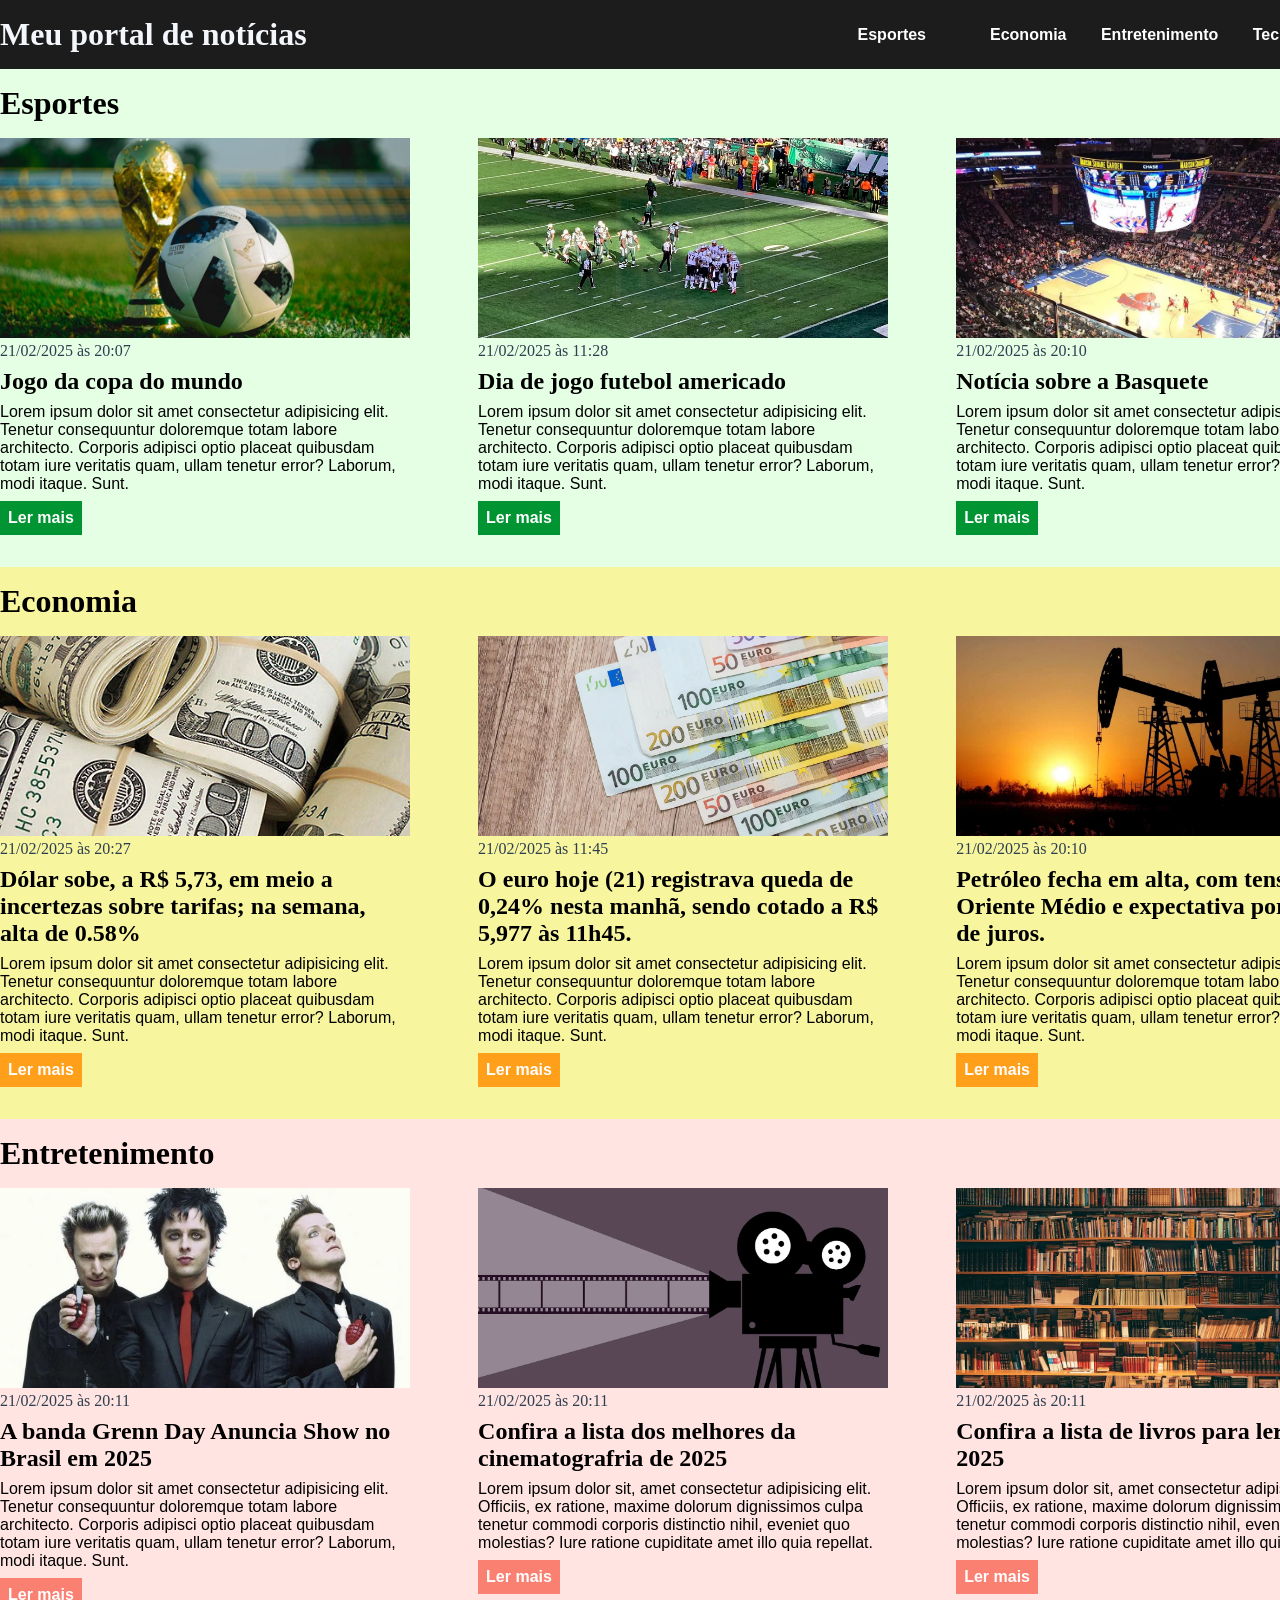
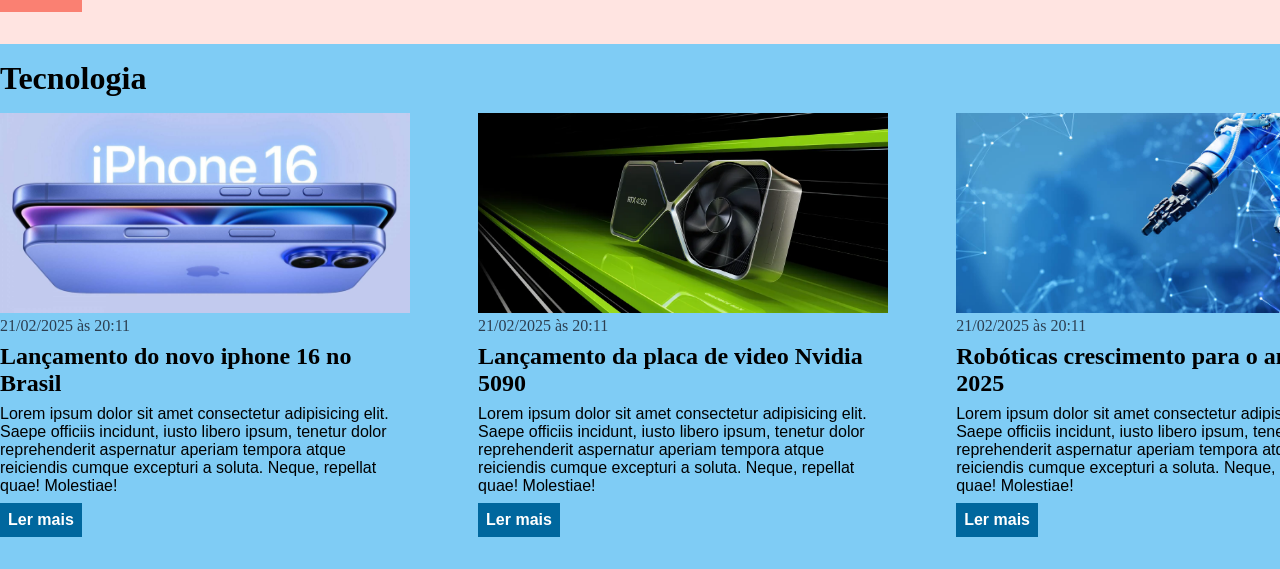
<file: index.html>
<!DOCTYPE html>
<html lang="pt-BR">
<head>
    <meta charset="UTF-8">
    <meta http-equiv="X-UA-Compatible" content="IE=edge">
    <meta name="viewport" content="width=device-width, initial-scale=1.0">
    <title>Meu portal de notícias</title>
    <link rel="stylesheet" href="./main.css" />
</head>
<body>
    <header>
        <div class="container">
            <h1>Meu portal de notícias</h1>
        <nav>
            <ul>
                <li>
                    <a href="#sports" title="Ir para a seção de esportes">Esportes</a>
                </li>
                <li>
                    <a href="#economy" title="Ir para a seção de notícias">Economia</a>
                    <a href="#entreteniment" title="Ir para a seção de entretenimento">Entretenimento</a>
                    <a href="#technology" title="Ir para a seção de tecnologia">Tecnologia</a>
                </li>
            </ul>
        </nav>
        </div>
    </header>
    <section id="sports">
        <div class="container">
            <h2>Esportes</h2>
    <div class="articles">
        <article>
            <img src="./imagens/futebol.jpg" alt="Bola e taça da copa do mundo" />
            <header>
                <time class="creation-date">21/02/2025 às 20:07</time>
            </header>
            <h3>Jogo da copa do mundo</h3>
            <p>
                Lorem ipsum dolor sit amet consectetur adipisicing elit. Tenetur consequuntur doloremque totam labore architecto. Corporis adipisci optio placeat quibusdam totam iure veritatis quam, ullam tenetur error? Laborum, modi itaque. Sunt.
            </p>
            <a href="#" title="Leia a notícia completa">Ler mais</a>
        </article>
        <article>
            <img src="./imagens/futebol-americano.jpg" alt="Estadio de futebol americano" />
            <header>
                <time class="creation-date">21/02/2025 às 11:28</time>
            </header>
            <h3>Dia de jogo futebol americado</h3>
            <p>
                Lorem ipsum dolor sit amet consectetur adipisicing elit. Tenetur consequuntur doloremque totam labore architecto. Corporis adipisci optio placeat quibusdam totam iure veritatis quam, ullam tenetur error? Laborum, modi itaque. Sunt.
            </p>
            <a href="#" title="Leia a notícia completa">Ler mais</a>
        </article>
        <article>
            <img src="./imagens/basquete.jpg" title="Imagem de uma quadra de basquete" />
            <header>
                <time  class="creation-date">21/02/2025 às 20:10</time>
            </header>
            <h3>Notícia sobre a Basquete</h3>
            <p>
                Lorem ipsum dolor sit amet consectetur adipisicing elit. Tenetur consequuntur doloremque totam labore architecto. Corporis adipisci optio placeat quibusdam totam iure veritatis quam, ullam tenetur error? Laborum, modi itaque. Sunt.
            </p>
            <a href="#" title="Leia a notícia completa">Ler mais</a>
        </article>
    </div>
        </div>
    </section>
    <section id="economy">
            <div class="container">
                <h2>Economia</h2>
                <div class="articles">
                    <article>
                        <img src="./imagens/dolares.jpg" alt="Muitos dólares" />
                        <header>
                            <time  class="creation-date">21/02/2025 às 20:27</time>
                        </header>
                        <h3>Dólar sobe, a R$ 5,73, em meio a incertezas sobre tarifas; na semana, alta de 0.58%</h3>
                        <p>
                            Lorem ipsum dolor sit amet consectetur adipisicing elit. Tenetur consequuntur doloremque totam labore architecto. Corporis adipisci optio placeat quibusdam totam iure veritatis quam, ullam tenetur error? Laborum, modi itaque. Sunt.
                        </p>
                        <a href="#" title="Leia a notícia completa">Ler mais</a>
                    </article>
                    <article>
                        <img src="./imagens/euro.jpg" alt="Notas de euro" />
                        <header>
                            <time  class="creation-date">21/02/2025 às 11:45</time>
                        </header>
                        <h3>O euro hoje (21) registrava queda de 0,24% nesta manhã, sendo cotado a R$ 5,977 às 11h45.</h3>
                        <p>
                            Lorem ipsum dolor sit amet consectetur adipisicing elit. Tenetur consequuntur doloremque totam labore architecto. Corporis adipisci optio placeat quibusdam totam iure veritatis quam, ullam tenetur error? Laborum, modi itaque. Sunt.
                        </p>
                        <a href="#" title="Leia a notícia completa">Ler mais</a>
                    </article>
                    <article>
                        <img src="./imagens/petroleo.jpg" alt="Extração de petróleo" />
                        <header>
                            <time  class="creation-date">21/02/2025 às 20:10</time>
                        </header>
                        <h3>Petróleo fecha em alta, com tensões no Oriente Médio e expectativa por corte de juros.</h3>
                        <p>
                            Lorem ipsum dolor sit amet consectetur adipisicing elit. Tenetur consequuntur doloremque totam labore architecto. Corporis adipisci optio placeat quibusdam totam iure veritatis quam, ullam tenetur error? Laborum, modi itaque. Sunt.
                        </p>
                        <a href="#" title="Leia a notícia completa">Ler mais</a>
                    </article>
                </div>
            </div>
        </section>
        <section id="entreteniment">
            <div class="container">
            <h2>Entretenimento</h2>
            <div class="articles">
            <article>
                <img src="./imagens/greenday.jpg" alt="Banda Green Day" />
                <header>
                    <time class="creation-date">21/02/2025 às 20:11</time>
                </header>
                    <h3>A banda Grenn Day Anuncia Show no Brasil em 2025</h3>
                    <p>
                        Lorem ipsum dolor sit amet consectetur adipisicing elit. Tenetur consequuntur doloremque totam labore architecto. Corporis adipisci optio placeat quibusdam totam iure veritatis quam, ullam tenetur error? Laborum, modi itaque. Sunt.
                    </p>
                    <a href="#" title="Leia a notícia completa">Ler mais</a>
            </article>
            <article>
                <img src="./imagens/cinematografria.jpg" alt="Imagem da cinematografria">
                <header>
                    <time class="creation-date">21/02/2025 às 20:11</time>
                </header>
                <h3>Confira a lista dos melhores da cinematografria de 2025</h3>
                <p>
                    Lorem ipsum dolor sit, amet consectetur adipisicing elit. Officiis, ex ratione, maxime dolorum dignissimos culpa tenetur commodi corporis distinctio nihil, eveniet quo molestias? Iure ratione cupiditate amet illo quia repellat.
                </p>
                <a href="#" title="Leia a notícia completa">Ler mais</a>
            </article>
            <article>
                <img src="./imagens/book.jpg" alt="Livros na estante">
                <header>
                    <time class="creation-date">21/02/2025 às 20:11</time>
                </header>
                <h3>Confira a lista de livros para ler em 2025</h3>
                <p>
                    Lorem ipsum dolor sit, amet consectetur adipisicing elit. Officiis, ex ratione, maxime dolorum dignissimos culpa tenetur commodi corporis distinctio nihil, eveniet quo molestias? Iure ratione cupiditate amet illo quia repellat.
                </p>
                <a href="#" title="Leia a notícia completa">Ler mais</a>
            </article>
        </div>
    </div>
        </section>
        <section id="technology">
                <div class="container">
                    <h2>Tecnologia</h2>
                    <div class="articles">
                        <article>
                            <img src="./imagens/iphone16.jpg" alt="Smartphone Iphone 16 no Brasil">
                            <header>
                                <time class="creation-date">21/02/2025 às 20:11</time>
                            </header>
                            <h3>Lançamento do novo iphone 16 no Brasil</h3>
                            <p>
                                Lorem ipsum dolor sit amet consectetur adipisicing elit. Saepe officiis incidunt, iusto libero ipsum, tenetur dolor reprehenderit aspernatur aperiam tempora atque reiciendis cumque excepturi a soluta. Neque, repellat quae! Molestiae!
                            </p>
                            <a href="#" title="Leia a notícia completa">Ler mais</a>
                        </article>
                        <article>
                            <img src="./imagens/placa-de-video-5090.jpg" alt="Placa de video NVIDIA 5090">
                            <header>
                                <time class="creation-date">21/02/2025 às 20:11</time>
                            </header>
                            <h3>Lançamento da placa de video Nvidia 5090</h3>
                            <p>
                                Lorem ipsum dolor sit amet consectetur adipisicing elit. Saepe officiis incidunt, iusto libero ipsum, tenetur dolor reprehenderit aspernatur aperiam tempora atque reiciendis cumque excepturi a soluta. Neque, repellat quae! Molestiae!
                            </p>
                            <a href="#" title="Leia a notícia completa">Ler mais</a>
                        </article>
                        <article>
                            <img src="./imagens/robotica.jpg" alt="Robóticas: Intenso crescimento">
                            <header>
                                <time class="creation-date">21/02/2025 às 20:11</time>
                            </header>
                            <h3>Robóticas crescimento para o ano de 2025</h3>
                            <p>
                                Lorem ipsum dolor sit amet consectetur adipisicing elit. Saepe officiis incidunt, iusto libero ipsum, tenetur dolor reprehenderit aspernatur aperiam tempora atque reiciendis cumque excepturi a soluta. Neque, repellat quae! Molestiae!
                            </p>
                            <a href="#" title="Leia a notícia completa">Ler mais</a>
                        </article>
                    </div>
                </div>
        </section>

</body>
</html>
</file>
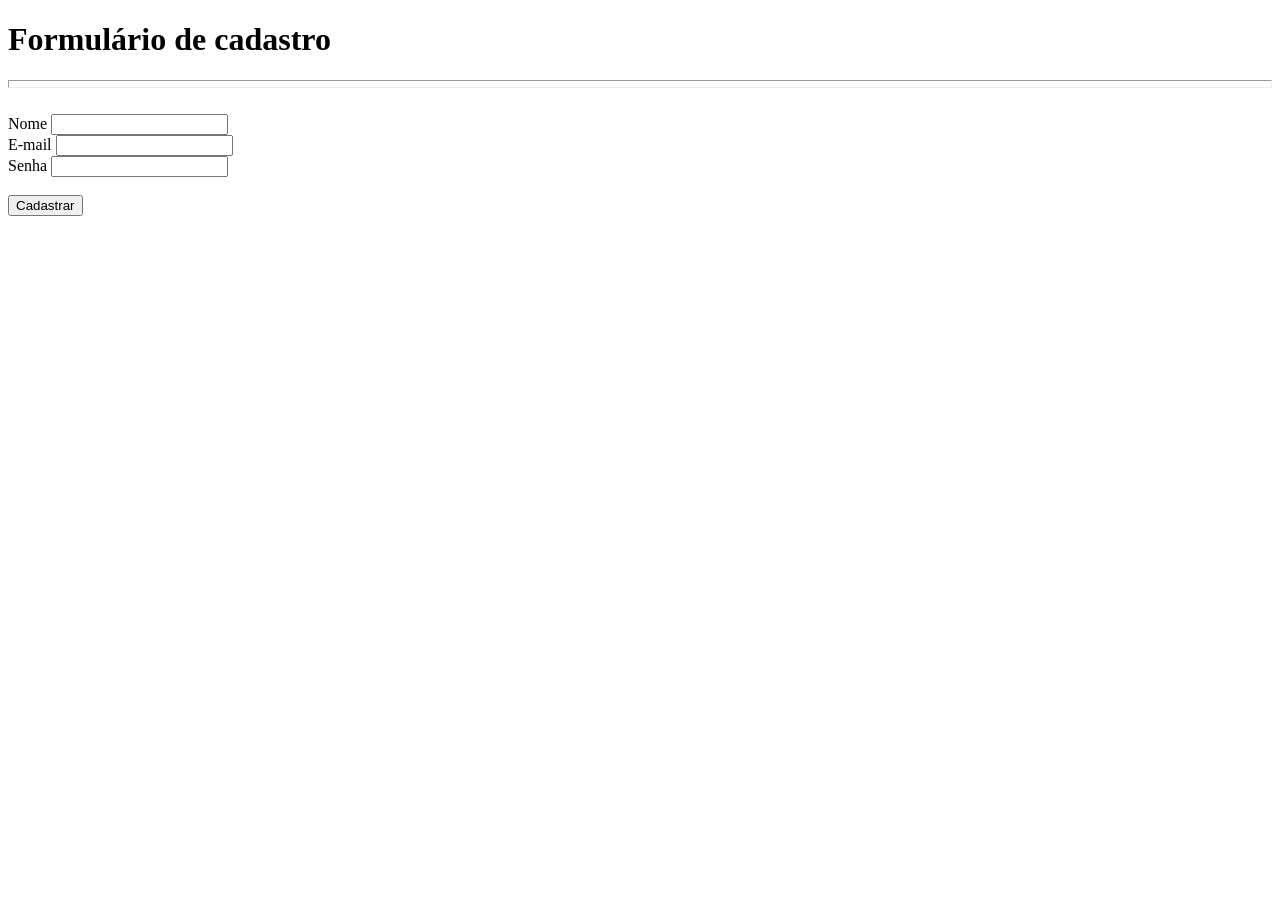
<file: exercicio.html>
<!DOCTYPE html>
<html lang="pt-br">
<head>
    <meta charset="UTF-8">
    <meta name="viewport" content="width=device-width, initial-scale=1.0">
    <title>Formulário</title>
</head>
<body>
    <header>
        <h1>Formulário de cadastro</h1>
        <hr size="8" />
    </header>
    <main>
    <form>
        <br />
        <label for="nome">Nome</label>
        <input id="nome" type="text" />
        <br />
        <label for="email">E-mail</label>
        <input id="email" type="email" />
        <br />
        <label for="senha">Senha</label>
        <input id="senha" type="password" />
        <br />
        <br />
        <button type="submit">Cadastrar</button>
    </form>
    </main>
</body>
</html>
</file>
<file: main.css>
* {
    box-sizing: border-box;
    margin: 0;
    padding: 0;
}

body > header {
    background-color: #1C1C1C   ;   ;
    padding: 16px 0;
    color: #f3f6fa;
 }


header .container {
    display: flex;
    align-items: center;
    justify-content: space-between;
}

header li {
    display: inline;
    font-family: Arial, Helvetica, sans-serif;
    font-weight: bold;
    margin-left: 18px;
}

nav ul {
    list-style: none;
    padding: 0;
    margin: 0;
}

nav ul li {
    display: inline-block;
    margin: 0 15px;
}

nav ul li a {
    text-decoration: none;
    font-family: Arial, Helvetica, sans-serif;
    font-weight: bold;
    color: #fff; /* Cor do texto */
    font-size: 16px;
    padding: 10px 15px;
    transition: 0.3s ease-in-out;
}

nav ul li a:hover {
    background-color: #3498db; /* Destaque ao passar o mouse */
    color: #fff;
    border-radius: 5px;
}



header li a {
    color: #fff;
    text-decoration: none;
}
.container {
    width: 1366px;
    margin: 0 auto;
}

.articles {
    display: flex;
    flex-wrap: wrap;
    justify-content: space-between;
}

.articles article img {
    /*height: 180px;*/
    width: 100%;

}

.articles article {
    width: 30%
}

section {
    padding: 16px 0;
}

section h2,
.articles article {
    margin-bottom: 16px;
}

section h3 {
    margin-top: 8px;
    margin-bottom: 8px;
}

.articles article a {
    background-color: blue;
    color: #fff;
    padding: 8px;
    display: inline-block;
    text-decoration: none;
    font-weight: bold;
    margin-top: 8px;
}

.articles article a:hover {
    text-decoration: underline;
}

.articles article p,
.articles article a {
    font-family: Arial, Helvetica, sans-serif;
}

.articles article h3 {
    font-size: 24px;
}

section h2 {
    font-size: 32px;
}

#sports {
    background-color:rgba(0, 255, 0, 0.1) ;
}

#sports .articles article a {
    background-color: #009432;
}

#economy {
    background-color: #f8f59f;
}

#economy .articles article a {
    background-color: #ff9f1a;
}

    #entreteniment {
        background-color: #FFE4E1;
    }

#entreteniment .articles article a {
    background-color: #FA8072;
}

#technology {
    background-color: #7fccf5;
}

#technology .articles article a {
    background-color: #00679e;
}

img {
    height: 200px;
    object-fit: cover;
    width: 200px;
}

.creation-date {
    color: #2c3e50;
}
</file>
